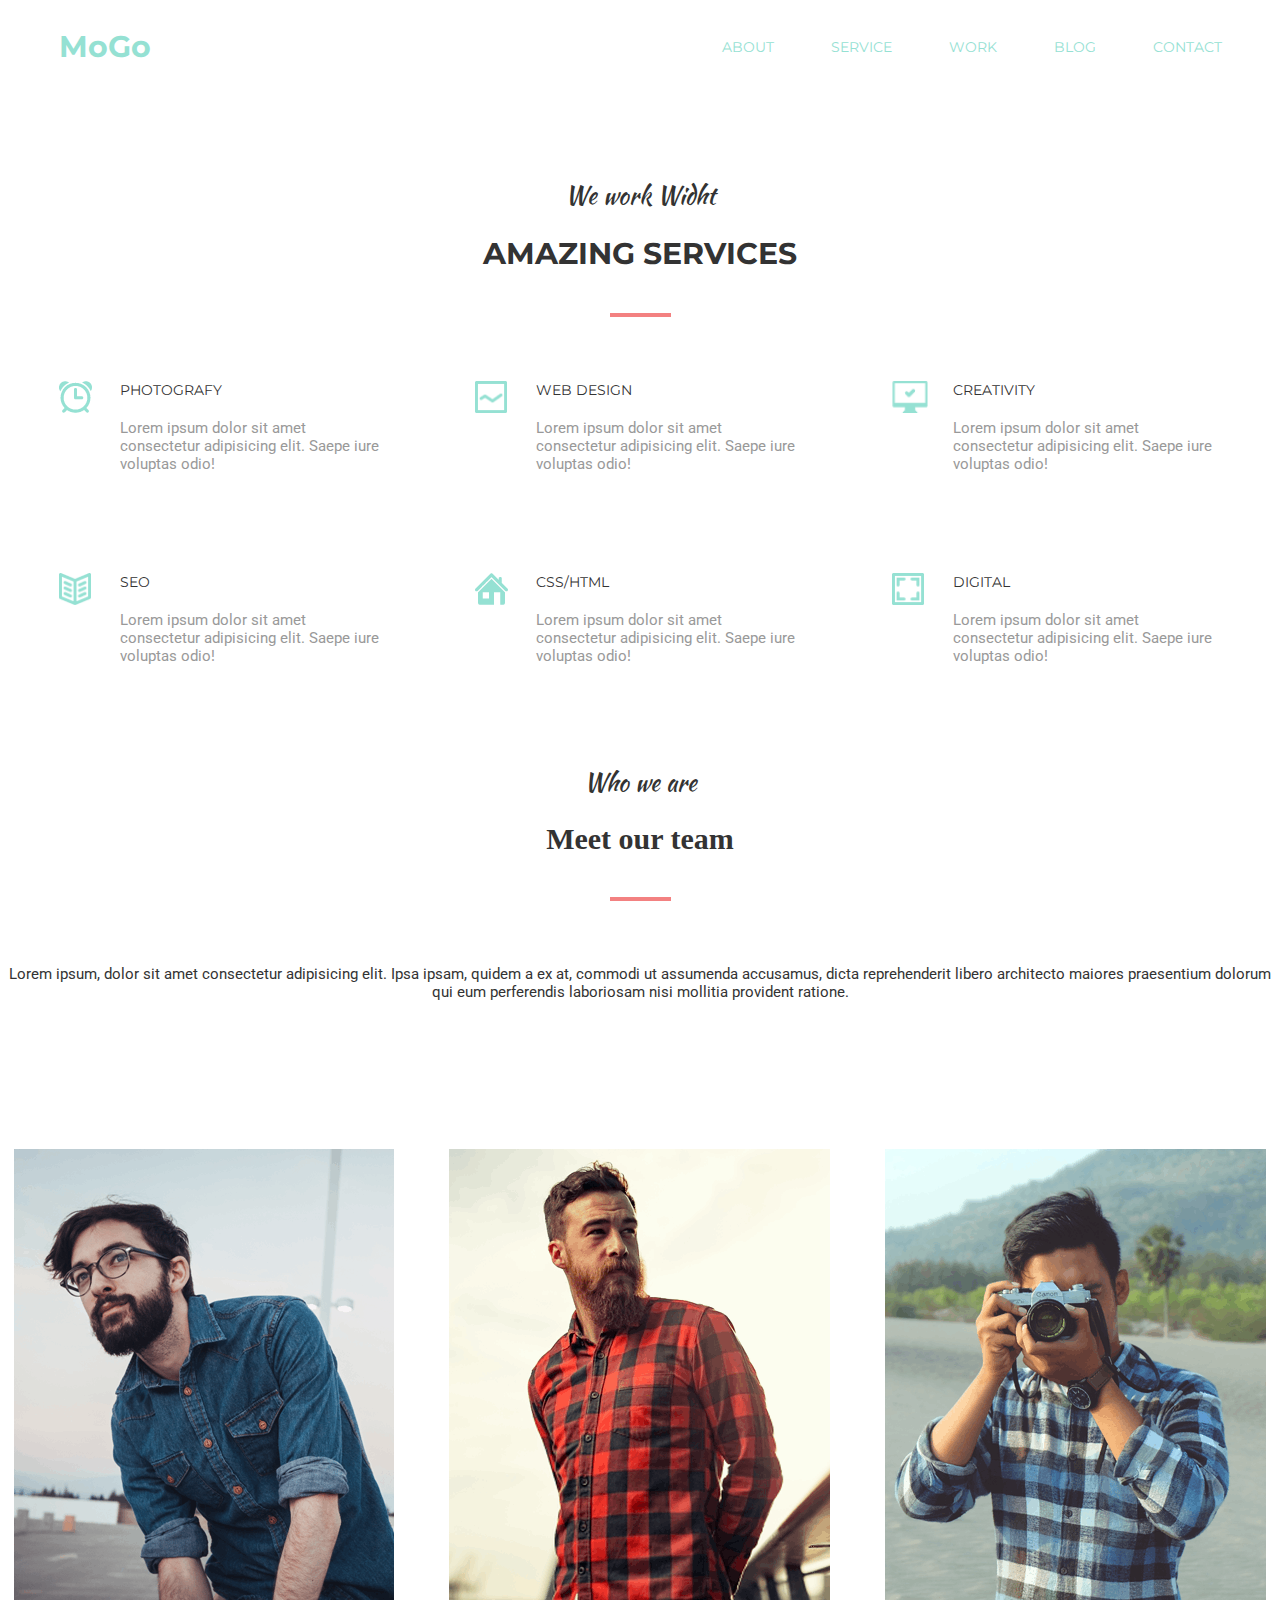
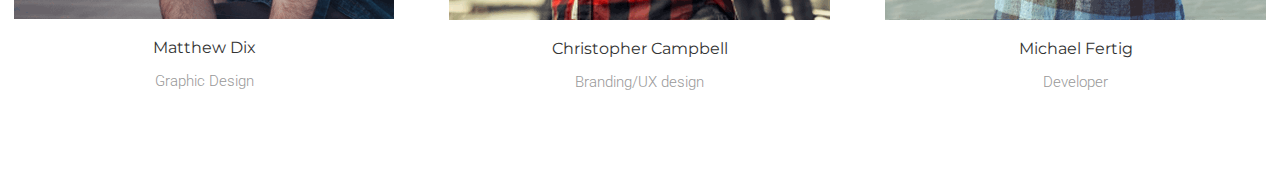
<file: DZ4/index.html>
<!DOCTYPE html>
<html lang="en">
<head>
    <meta charset="UTF-8">
    <meta name="viewport" content="width=device-width, initial-scale=1.0">
    <link rel="stylesheet" href="./css/style.css">
    <title>Document</title>
</head>
<body>
    
<header class="header">
    <a href="#" class="logo_link">
        <h1 class="logo">MoGo</h1>
    </a>

    <nav class="menu">
        <ul class="menu_list">
            <li class="menu_list_item">
                <a href="#" class="menu_list_link">About</a>
            </li>
            <li class="menu_list_item">
                <a href="#" class="menu_list_link">SERVICE</a>
            </li>
            <li class="menu_list_item">
                <a href="#" class="menu_list_link">WORK</a>
            </li>
            <li class="menu_list_item">
                <a href="#" class="menu_list_link">BLOG</a>
            </li>
            <li class="menu_list_item">
                <a href="#" class="menu_list_link">CONTACT</a>
            </li>
            
            
        </ul>
    </nav>

</header>


<main class="main"> 
    <section class="services">
        <h4 class="services_title">We work Widht</h4>
        <h4 class="services_main_title">AMAZING SERVICES</h4>

<div class="card_conteiner">
        <div class="services_card">
            <img src="./image/ALARM@1X.png" alt="alarm" class="card_img">


            <div class="card_text_wraper">
            <h5 class="card_title">Photografy</h5>
            <p class="card_text">Lorem ipsum dolor sit amet consectetur adipisicing elit. Saepe iure voluptas odio!</p>
           </div>
        </div>

        <div class="services_card">
            <img src="./image/LINEGRAPH@1X(2).png" alt="alarm" class="card_img">


            <div class="card_text_wraper">
            <h5 class="card_title">Web Design</h5>
            <p class="card_text">Lorem ipsum dolor sit amet consectetur adipisicing elit. Saepe iure voluptas odio!</p>
           </div>
        </div>

        <div class="services_card">
            <img src="./image/COMPUTEROK@1X.png" alt="alarm" class="card_img">


            <div class="card_text_wraper">
            <h5 class="card_title">Creativity</h5>
            <p class="card_text">Lorem ipsum dolor sit amet consectetur adipisicing elit. Saepe iure voluptas odio!</p>
           </div>
        </div>

        <div class="services_card">
            <img src="./image/BOOK2@1X.png" alt="alarm" class="card_img">


            <div class="card_text_wraper">
            <h5 class="card_title">SEO</h5>
            <p class="card_text">Lorem ipsum dolor sit amet consectetur adipisicing elit. Saepe iure voluptas odio!</p>
           </div>
        </div>

        <div class="services_card">
            <img src="./image/HOME@1X.png" alt="alarm" class="card_img">


            <div class="card_text_wraper">
            <h5 class="card_title">Css/Html</h5>
            <p class="card_text">Lorem ipsum dolor sit amet consectetur adipisicing elit. Saepe iure voluptas odio!</p>
           </div>
        </div>

        <div class="services_card">
            <img src="./image/IMAGE@1X(1).png" alt="alarm" class="card_img">


            <div class="card_text_wraper">
            <h5 class="card_title">DIGITAL</h5>
            <p class="card_text">Lorem ipsum dolor sit amet consectetur adipisicing elit. Saepe iure voluptas odio!</p>
           </div>
        </div>

    </div>
    
</section>

<section class="section_layer">

    <div>
  
    <h4 class="services_title">Who we are</h4>
        <h4 class="services_main_title">Meet our team</h4>


     <p class="text2">Lorem ipsum, dolor sit amet consectetur adipisicing elit. Ipsa ipsam, quidem a ex at, commodi ut assumenda accusamus, dicta reprehenderit libero architecto maiores praesentium dolorum qui eum perferendis laboriosam nisi mollitia provident ratione.</p>




<div class="section2">
     
         <div class="div2">
             <img src="./image/Layer16@1X.png" alt="layer" class="meat_team">
             <h4 class="zagolovok4">Matthew Dix</h4>
             <p class="text_p">Graphic Design</p>
         </div>

         <div class="div2">
            <img src="./image/Layer181X.png" alt="layer" class="meat_team">
            <h4 class="zagolovok4">Christopher Campbell</h4>
            <p class="text_p">Branding/UX design</p>
        </div>

        <div class="div2">
            <img src="./image/Layer191X.png" alt="layer" class="meat_team">
            <h3 class="zagolovok4">Michael Fertig </h3>
            <p class="text_p">Developer</p>
        </div>
    
    </div>

</div>












</section>

    
</main>










</body>
</html>
</file>
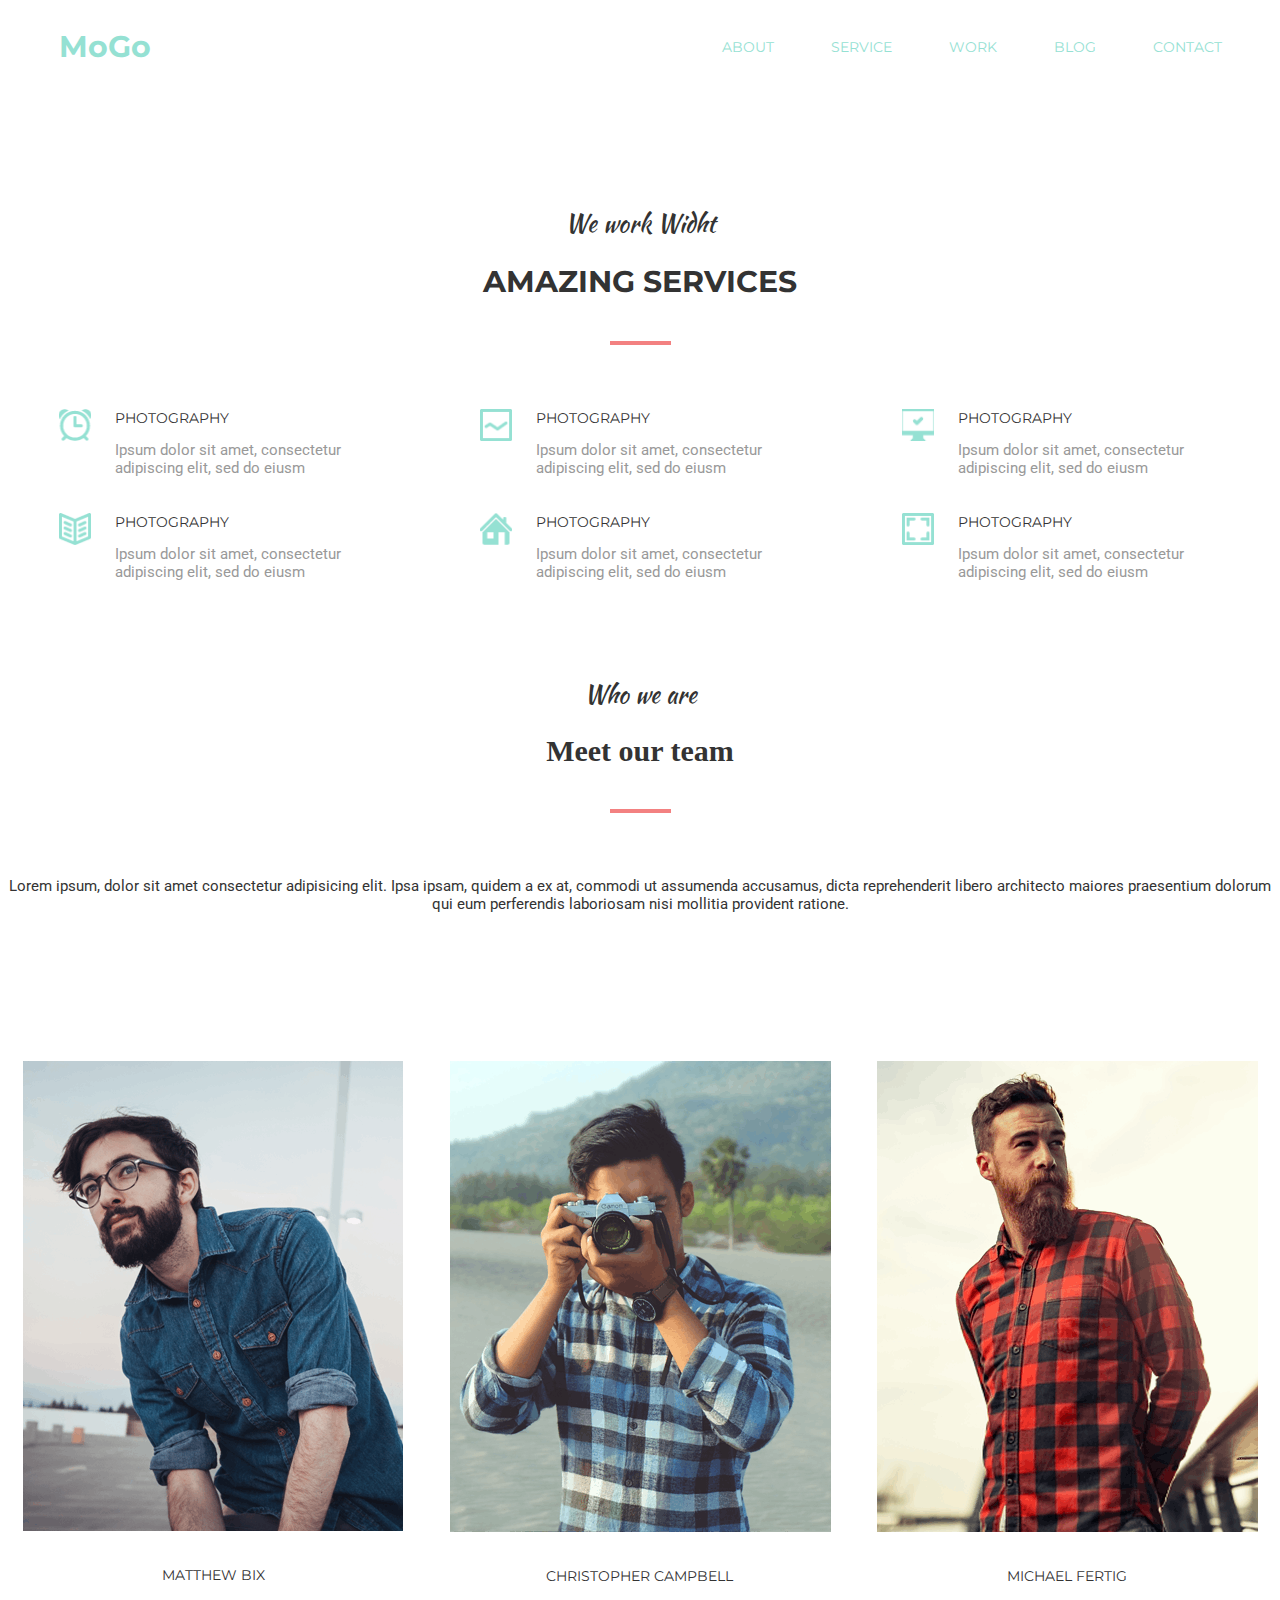
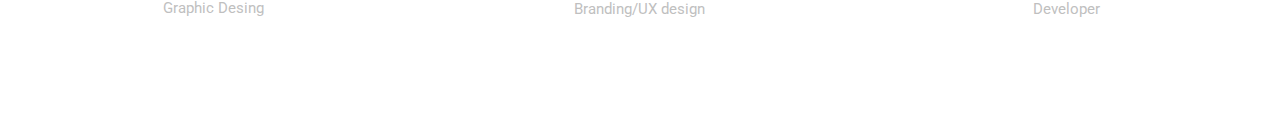
<file: DZ5/index.html>
<!DOCTYPE html>
<html lang="zxx">
<head>
    <meta charset="UTF-8">
    <meta name="viewport" content="width=device-width, initial-scale=1.0">
    <link rel="stylesheet" href="./css/style.css">
    <title>Document</title>
</head>
<body>
    
<header class="wrapper">
    <div class="header">
    <a href="#" class="logo_link">
        <h1 class="logo">MoGo</h1>
    </a>

    <nav class="menu">
        <ul class="menu_list">
            <li class="menu_list_item">
                <a href="#" class="menu_list_link">About</a>
            </li>
            <li class="menu_list_item">
                <a href="#" class="menu_list_link">SERVICE</a>
            </li>
            <li class="menu_list_item">
                <a href="#" class="menu_list_link">WORK</a>
            </li>
            <li class="menu_list_item">
                <a href="#" class="menu_list_link">BLOG</a>
            </li>
            <li class="menu_list_item">
                <a href="#" class="menu_list_link">CONTACT</a>
            </li>
            
            
        </ul>
    </nav>
</div>
</header>


<main class="main"> 
    <section class="services">
        <h4 class="services_title">We work Widht</h4>
        <h4 class="services_main_title">AMAZING SERVICES</h4>

<div class="card_wrapper">


    <div class="servises_card">
        <h4 class="servises_card_title card1">Photography</h4>
        <p class="servises_card_text">Ipsum dolor sit amet, consectetur adipiscing elit, sed do eiusm</p>
    </div>

    <div class="servises_card">
        <h4 class="servises_card_title card2">Photography</h4>
        <p class="servises_card_text">Ipsum dolor sit amet, consectetur adipiscing elit, sed do eiusm</p>
    </div>


    <div class="servises_card">
        <h4 class="servises_card_title card3">Photography</h4>
        <p class="servises_card_text">Ipsum dolor sit amet, consectetur adipiscing elit, sed do eiusm</p>
    </div>

    <div class="servises_card">
        <h4 class="servises_card_title card4">Photography</h4>
        <p class="servises_card_text">Ipsum dolor sit amet, consectetur adipiscing elit, sed do eiusm</p>
    </div>


    <div class="servises_card">
        <h4 class="servises_card_title card5">Photography</h4>
        <p class="servises_card_text">Ipsum dolor sit amet, consectetur adipiscing elit, sed do eiusm</p>
    </div>
<!-- </div> -->

    <div class="servises_card">
        <h4 class="servises_card_title card6">Photography</h4>
        <p class="servises_card_text">Ipsum dolor sit amet, consectetur adipiscing elit, sed do eiusm</p>
    </div>

    

    
    
   


        </div>

     </section>





     <section class="section_layar">

    <div>

    <h4 class="services_title">Who we are</h4>
        <h4 class="services_main_title">Meet our team</h4>


     <p class="text2">Lorem ipsum, dolor sit amet consectetur adipisicing elit. Ipsa ipsam, quidem a ex at, commodi ut assumenda accusamus, dicta reprehenderit libero architecto maiores praesentium dolorum qui eum perferendis laboriosam nisi mollitia provident ratione.</p>




<div class="section2">
     
         



    <div class="card_team">
        <div class="hidden_box">
          <img src="./image/Layer16@1X.png" alt="team member" class="team_photo">
          <h5 class="team_name">Matthew Bix</h5>
        <h5 class="team_proffi">Graphic Desing</h5>

          <div class="social_hidden">

              
              <a href="#" class="social_link">
                  <img src="./image/facebook@1X.png" alt="#" class="social_icon">
              </a>
              <a href="#" class="social_link">
                <img src="./image/twitter@1X.png" alt="#" class="social_icon">
            </a>
            <a href="#" class="social_link">
                <img src="./image/pinterest@1X.png" alt="#" class="social_icon">
            </a>
            <a href="#" class="social_link">
                <img src="./image/instagram@1X.png" alt="#" class="social_icon">
            </a>
              
          </div>

        
 


        </div> 

       
    </div>

    


    <div class="card_team">
        <div class="hidden_box">
          <img src="./image/Layer191X.png" alt="team member" class="team_photo">
          <h5 class="team_name">Christopher Campbell</h5>
        <h5 class="team_proffi">Branding/UX design</h5>

          <div class="social_hidden">

              
              <a href="#" class="social_link">
                  <img src="./image/facebook@1X.png" alt="#" class="social_icon">
              </a>
              <a href="#" class="social_link">
                <img src="./image/twitter@1X.png" alt="#" class="social_icon">
            </a>
            <a href="#" class="social_link">
                <img src="./image/pinterest@1X.png" alt="#" class="social_icon">
            </a>
            <a href="#" class="social_link">
                <img src="./image/instagram@1X.png" alt="#" class="social_icon">
            </a>
              
          </div>

        </div>
 


      

       
    </div>

    


    <div class="card_team">
        <div class="hidden_box">
          <img src="./image/Layer181X.png" alt="team member" class="team_photo">
          <h5 class="team_name">Michael Fertig </h5>
        <h5 class="team_proffi">Developer</h5>

          <div class="social_hidden">

              
              <a href="#" class="social_link">
                  <img src="./image/facebook@1X.png" alt="#" class="social_icon">
              </a>
              <a href="#" class="social_link">
                <img src="./image/twitter@1X.png" alt="#" class="social_icon">
            </a>
            <a href="#" class="social_link">
                <img src="./image/pinterest@1X.png" alt="#" class="social_icon">
            </a>
            <a href="#" class="social_link">
                <img src="./image/instagram@1X.png" alt="#" class="social_icon">
            </a>
              
          </div>

        </div>
 


         

       
    </div>


    
    </div>

</div>












</section>

    
</main>










</body>
</html>
</file>
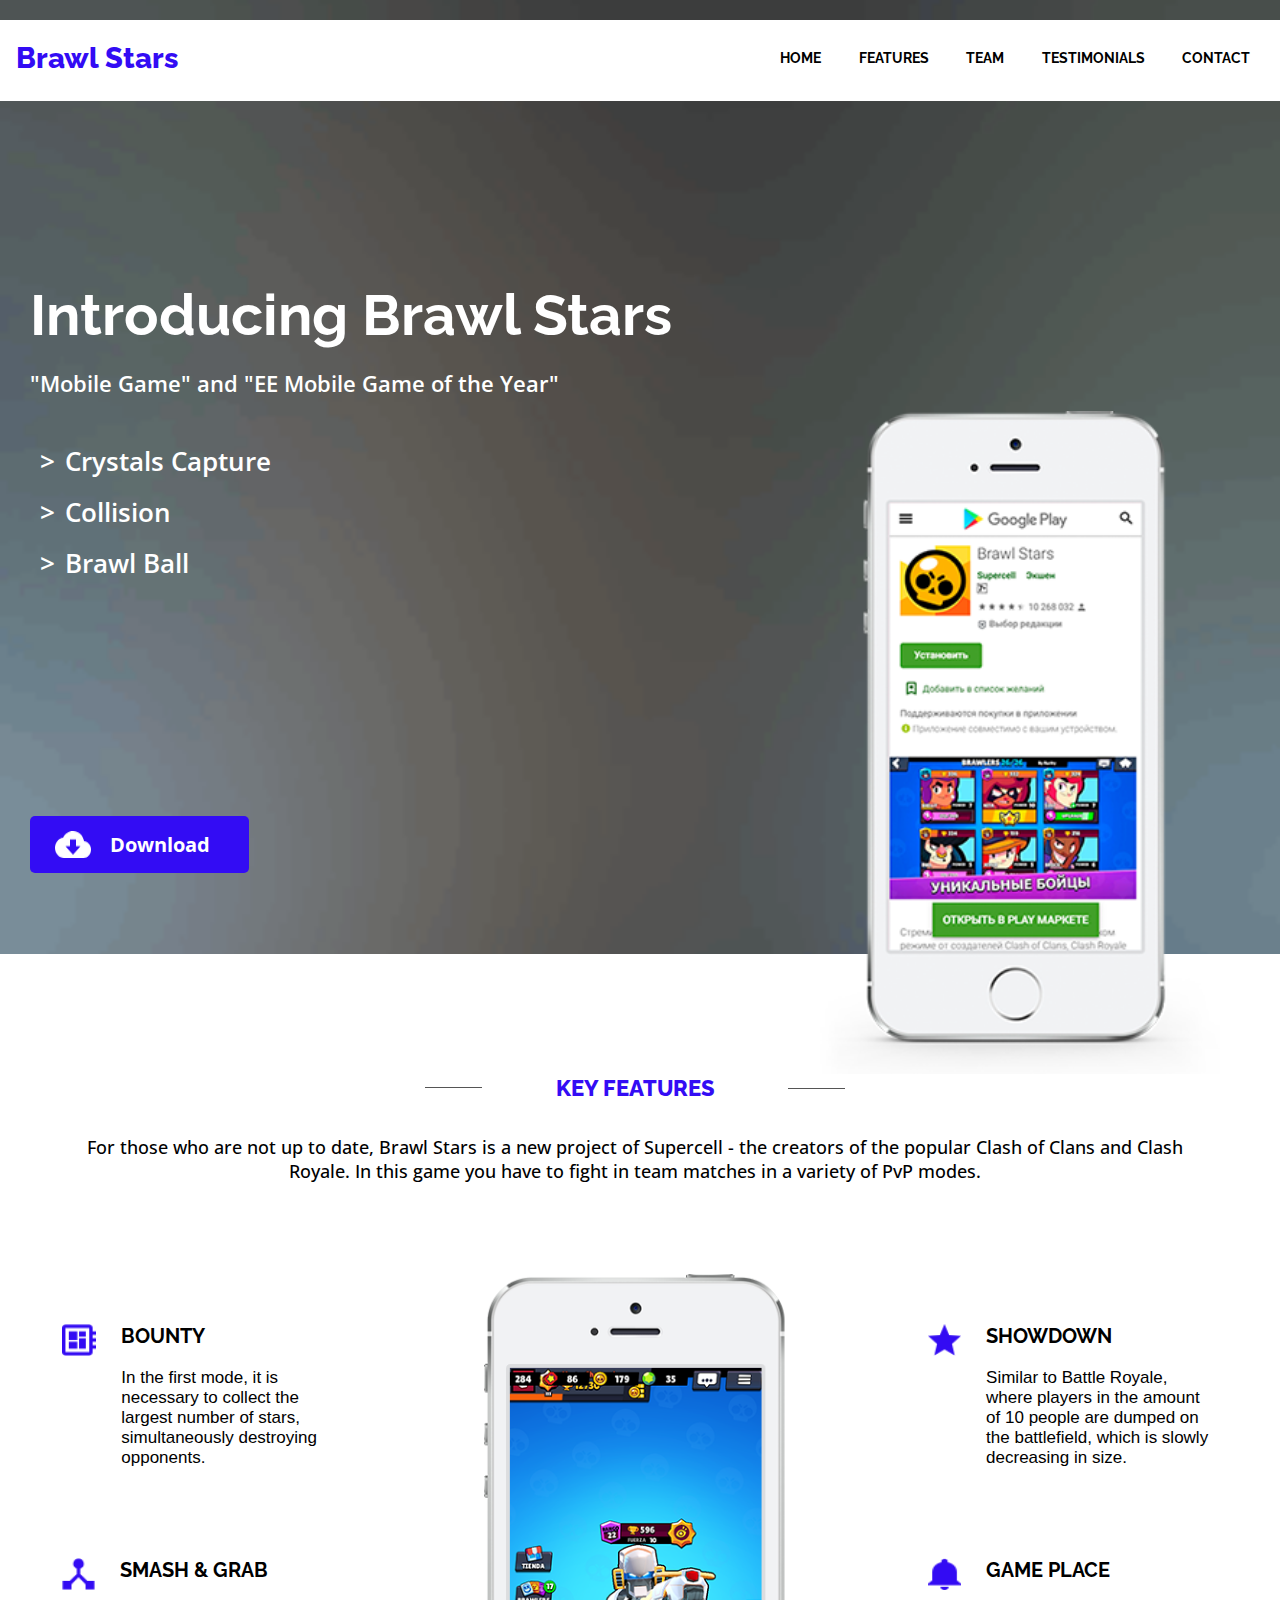
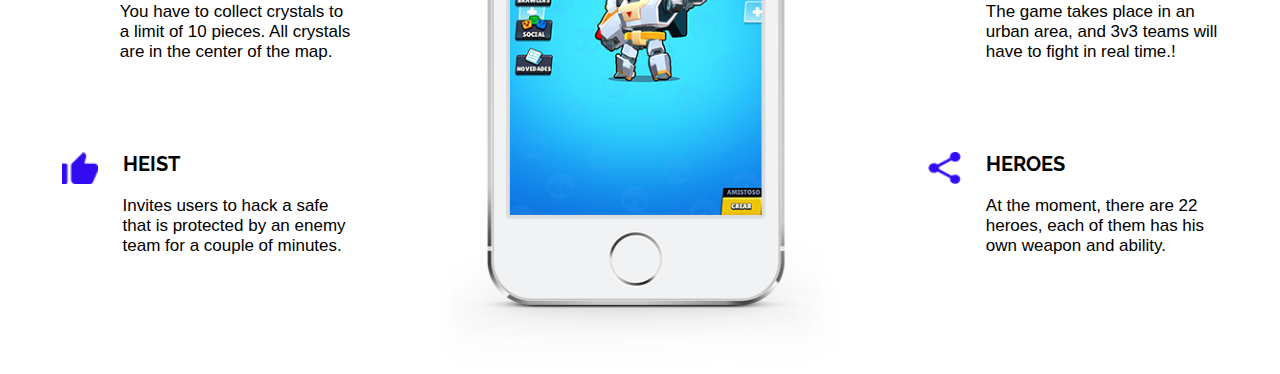
<file: Final Projeckt/index.html>
<!DOCTYPE html>
<html lang="en">
<head>
    <meta charset="UTF-8">
    <meta name="viewport" content="width=device-width, initial-scale=1.0">
    <link rel="stylesheet" href="./css/style.css">
    <title>Document</title>
</head>
<body>
    

<header class="header__introduction">
    <div class="header__header" id="Home">
        <h1 class="header__logo">
            <a href="#" class="header__logo_link">Brawl Stars</a>
        </h1>

        <nav class="header__burger_menu">
            <span class="header__burger_btn">&#9776;</span>


            <ul class="header__menu_list">
                <li class="header__menu_item">
                    <a href="#Home" class="header__menu_item_link" >Home</a>
                </li>
                <li class="header__menu_item">
                    <a href="#Features" class="header__menu_item_link">Features</a>
                </li>
                <li class="header__menu_item">
                    <a href="#Team" class="header__menu_item_link">Team</a>
                </li>
                <li class="header__menu_item">
                    <a href="#Testimonias" class="header__menu_item_link">Testimonials</a>
                </li>
                <li class="header__menu_item">
                    <a href="#Contact" class="header__menu_item_link">Contact</a>
                </li>
                
            </ul>
        </nav>

    </div> 



    <h2 class="header__introduction_title">Introducing Brawl Stars</h2>
    <h3 class="header__subtitle">"Mobile Game" and "EE Mobile Game of the Year"</h3>



 <ul class="list_conteiner">
    <li class="header__list_1">Crystals Capture
        <li class="header__list_2">The gameplay of Crystal Monsters involves the capture and training of a variety of creatures called monsters. Monsters can learn up to four moves called skills.</li>
    </li>
 


 
    <li class="header__list_1">Collision
    <li class="header__list_2"> </li>
    </li>

 
    <li class="header__list_1">Brawl Ball
    <li class="header__list_2">Lorem ipsum dolor sit amet consectetur adipisicing elit. Esse possimus dolorum beatae ea quas architecto nesciunt alias reprehenderit explicabo dicta.</li>
    </li>
</ul>
 





<a href="https://play.google.com/store/apps/details?id=com.supercell.brawlstars&hl=ru" class="header__last_button" target="_blank">
    <img src="./image/iconoudownload@1X.png" alt="#" class="header__butoon_icon"> 
    <h5 class="header__last_button_title">Download</h5> 

</a>


    
<img src="./image/phone.png" alt="phone" class="header__card_phone">



 </div> 


</header>





























<section class="section2" id="Features">


<div class="key_features_conteiner">
    

    <h2 class="key_features">KEY FEATURES</h2>
    

    <p class="key_features_text">For those who are not up to date, Brawl Stars is a new project of Supercell - the creators of the popular Clash of Clans and Clash Royale. In this game you have to fight in team matches in a variety of PvP modes.</p>

</div>

<div class="card_conteiner">

    <div class="card_conteiner_title_1">
<div class="services_card">
    <img src="./image/iconboard.png " alt="alarm" class="card_img">


    <div class="card_text_wraper">
    <h5 class="card_title">Bounty</h5>
    <p class="card_text">In the first mode, it is necessary to collect the largest number of stars, simultaneously destroying opponents.</p>
   </div>
</div>



<div class="services_card">
    <img src="./image/icondevicehub.png " alt="alarm" class="card_img">


    <div class="card_text_wraper">
    <h5 class="card_title">Smash & Grab</h5>
    <p class="card_text">You have to collect crystals to a limit of 10 pieces. All crystals are in the center of the map. </p>
   </div>
</div>



<div class="services_card">
    <img src="./image/iconthumb up.png " alt="alarm" class="card_img">


    <div class="card_text_wraper">
    <h5 class="card_title">Heist</h5>
    <p class="card_text">Invites users to hack a safe that is protected by an enemy team for a couple of minutes.</p>
   </div>
</div>
</div>

<div class="card_conteiner_title_2">

<div class="services_card">
    <img src="./image/iconstar.png" alt="alarm" class="card_img">


    <div class="card_text_wraper">
    <h5 class="card_title">Showdown</h5>
    <p class="card_text">Similar to Battle Royale, where players in the amount of 10 people are dumped on the battlefield, which is slowly decreasing in size.</p>
   </div>
</div>


<div class="services_card">
    <img src="./image/iconnotification.png " alt="alarm" class="card_img">


    <div class="card_text_wraper">
    <h5 class="card_title">Game Place</h5>
    <p class="card_text">The game takes place in an urban area, and 3v3 teams will have to fight in real time.!</p>
   </div>
</div>

<div class="services_card">


    <img src="./image/iconshare.png " alt="alarm" class="card_img">


    <div class="card_text_wraper">
    <h5 class="card_title">Heroes</h5>
    <p class="card_text">At the moment, there are 22 heroes, each of them has his own weapon and ability.</p>
   </div>
</div>

</div>

</div>

<img src="./image/screen.png" alt="phone" class="phone_key_fetures">






</section>  













</body>
</html>
</file>
<file: DZ4/css/style.css>
@import './reset.css';

@import url('https://fonts.googleapis.com/css?family=Kaushan+Script&display=swap');

/* font-family: 'Kaushan Script', cursive; */

@import url('https://fonts.googleapis.com/css?family=Roboto:300,400,500,700,900&display=swap');

/* font-family: 'Roboto', sans-serif; */

@import url('https://fonts.googleapis.com/css?family=Montserrat:300,400,500,600,700,800&display=swap');

/* font-family: 'Montserrat', sans-serif; */

@import './main.css';
@import './headrer.css';
</file>
<file: DZ5/css/style.css>
@import './reset.css';

@import url('https://fonts.googleapis.com/css?family=Kaushan+Script&display=swap');

/* font-family: 'Kaushan Script', cursive; */

@import url('https://fonts.googleapis.com/css?family=Roboto:300,400,500,700,900&display=swap');

/* font-family: 'Roboto', sans-serif; */

@import url('https://fonts.googleapis.com/css?family=Montserrat:300,400,500,600,700,800&display=swap');

/* font-family: 'Montserrat', sans-serif; */

@import './main.css';
@import './headrer.css';
@import"./team.css"
</file>
<file: Final Projeckt/css/style.css>
@import'./reset.css';


@import url('https://fonts.googleapis.com/css?family=Raleway:300,400,500,600,700,800,900&display=swap');

/* font-family: 'Raleway', sans-serif; */

@import url('https://fonts.googleapis.com/css?family=Open+Sans:300,400,600,700,800&display=swap');

/* font-family: 'Open Sans', sans-serif; */



@import'./header.css';
 @import"./section2.css"
</file>
